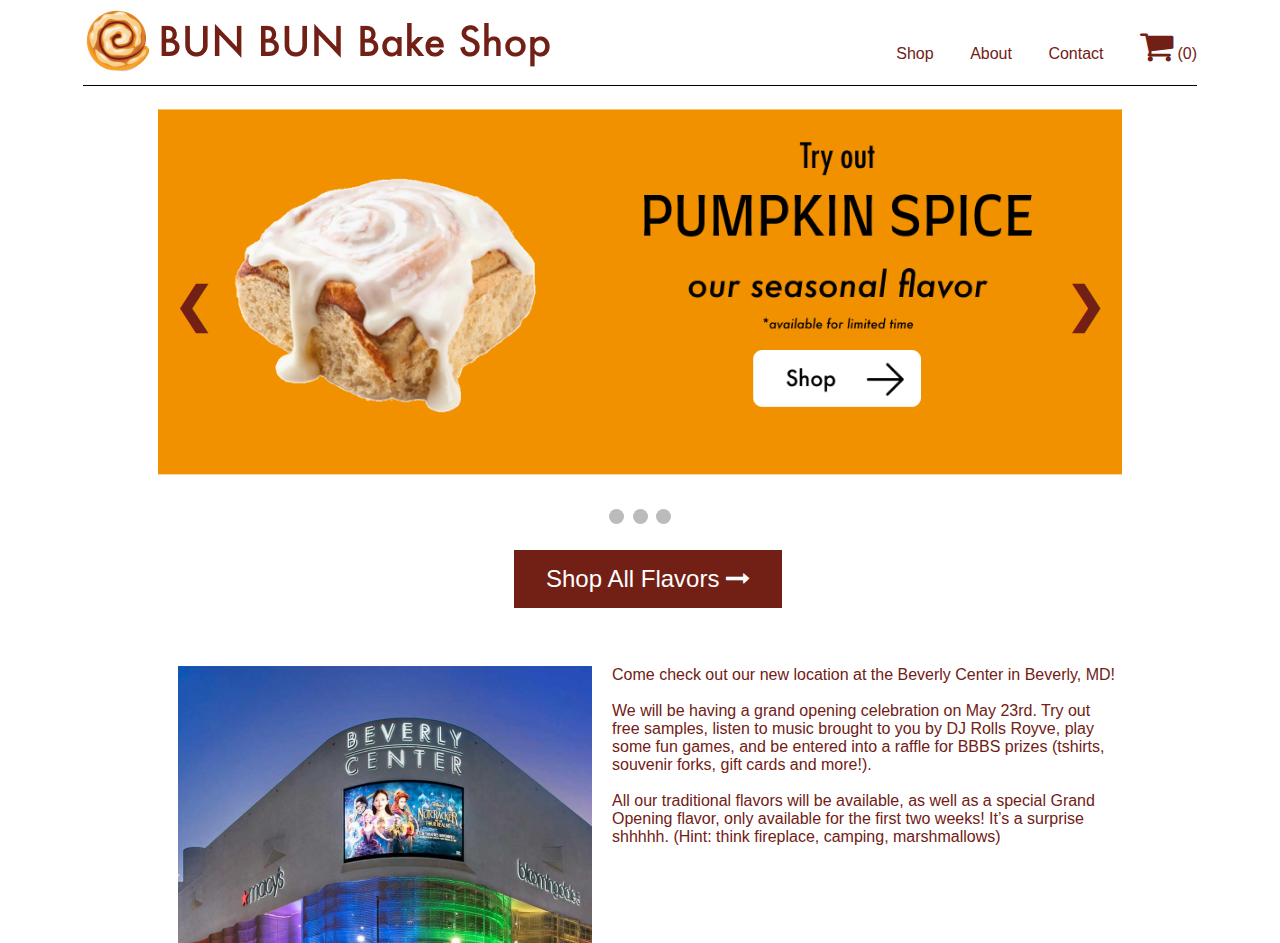
<file: index.html>
<!DOCTYPE html>
<html lang="en">
<head>
    <meta charset="utf-8"/>
    <meta name="author" content="Shalini Rao">
    <title>Bun Bun Bake Shop</title>
    <!-- stylesheets -->
    <link rel="stylesheet" type="text/css" href="styles.css">
    <link rel="stylesheet" href="https://cdnjs.cloudflare.com/ajax/libs/font-awesome/4.7.0/css/font-awesome.min.css">
    <script type="text/javascript" src="main.js"></script>

</head>
<body onload="setCartCount()">
  <!-- navigation bar that leads back to homepage, browsing, and other options -->
  <div id="homepage-top">
    <div id="navbar">
        <div id="navbar-left">
          <a href="index.html"><img src="images/bun_logo.png" alt="Bun Bun Bake Shop (logo)"></a>
        </div>
        <div id="navbar-right">
          <a href="browse.html">Shop</a>
          <a href="about.html">About</a>
          <a href="contact.html">Contact</a>
          <a href="cart.html"><i class="fa fa-shopping-cart" style="font-size:36px; color:#722015;"></i></a>
          <a href="cart.html" id="cart-count" style="padding-left: 0px;"></a>

        </div>
    </div>  
  </div>

    <!-- Slideshow container - taken from w3 schools-->
    <br/>
  <div class="slideshow-container">

    <div class="mySlides">
      <img src="images/slide1.png" alt="Seasonal Pumpkin Spice flavor cinnamon bun" style="width:100%">
    </div>

    <!-- Next and previous buttons -->
    <a class="prev">&#10094;</a>
    <a class="next">&#10095;</a>
  </div>
  <br>

  <!-- The dots/circles -->
  <div style="text-align:center">
    <span class="dot"></span>
    <span class="dot"></span>
    <span class="dot"></span>
  </div>
  <br/>
  <div class="shopAll">
    <a href="browse.html" class="button">Shop All Flavors <i class="fa fa-long-arrow-right" aria-hidden="true"></i></a>
  </div>

  <br/>
  <br/>
  <br/>
  <!-- new updates section - new location -->
  <div id="news">
  <p id="newLocation"><img src="images/mall.png" alt="Pineapple" id="mallPic">
    Come check out our new location at the Beverly Center in Beverly, MD!
    <br/><br/>
    We will be having a grand opening celebration on May 23rd. Try out free samples, 
    listen to music brought to you by DJ Rolls Royve, play some fun games, and be 
    entered into a raffle for BBBS prizes (tshirts, souvenir forks, gift cards and more!). 
    <br/><br/>
    All our traditional flavors will be available, as well as a special Grand Opening 
    flavor, only available for the first two weeks! It’s a surprise shhhhh. (Hint: think 
    fireplace, camping, marshmallows)
    </p>
  </div>
</body>

</html>
</file>
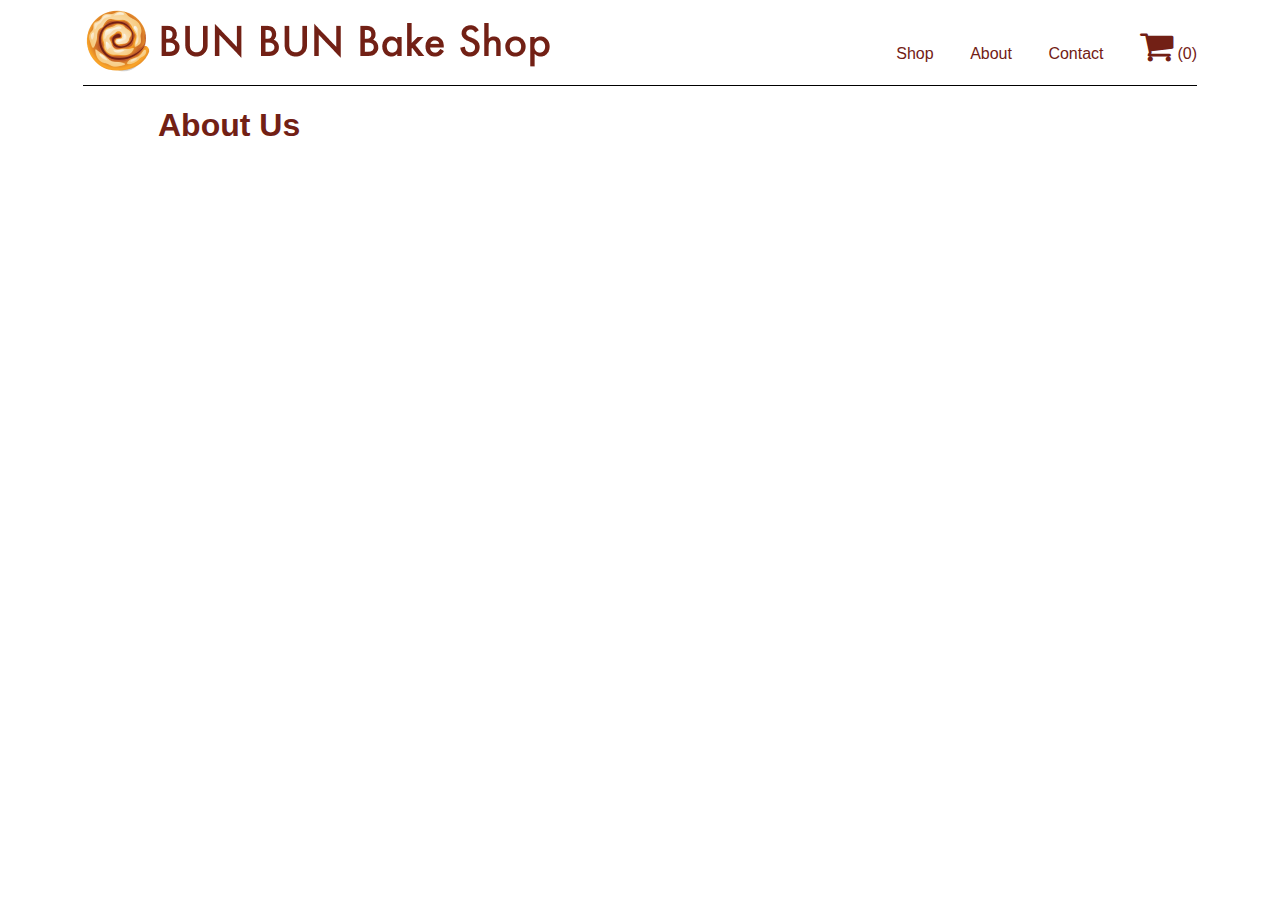
<file: about.html>
<!DOCTYPE html>
<html lang="en">
<head>
    <meta charset="utf-8"/>
    <meta name="author" content="Shalini Rao">
    <title>Bun Bun Bake Shop</title>
    <!-- stylesheets -->
    <link rel="stylesheet" type="text/css" href="styles.css">
    <link rel="stylesheet" href="https://cdnjs.cloudflare.com/ajax/libs/font-awesome/4.7.0/css/font-awesome.min.css">
    <script type="text/javascript" src="main.js"></script>


</head>
<body onload="setCartCount()">
  <!-- navigation bar that leads back to homepage, browsing, and other options -->
  <div id="homepage-top">
    <div id="navbar">
        <div id="navbar-left">
          <a href="index.html"><img src="images/bun_logo.png" alt="Bun Bun Bake Shop (logo)"></a>
        </div>
        <div id="navbar-right">
          <a href="browse.html">Shop</a>
          <a href="about.html">About</a>
          <a href="contact.html">Contact</a>
          <a href="cart.html"><i class="fa fa-shopping-cart" style="font-size:36px; color:#722015;"></i></a>
          <a href="cart.html" id="cart-count" style="padding-left: 0px;"></a>

        </div>
    </div>  
  </div>

  <h1>About Us</h1>
  
</body>

</html>
</file>
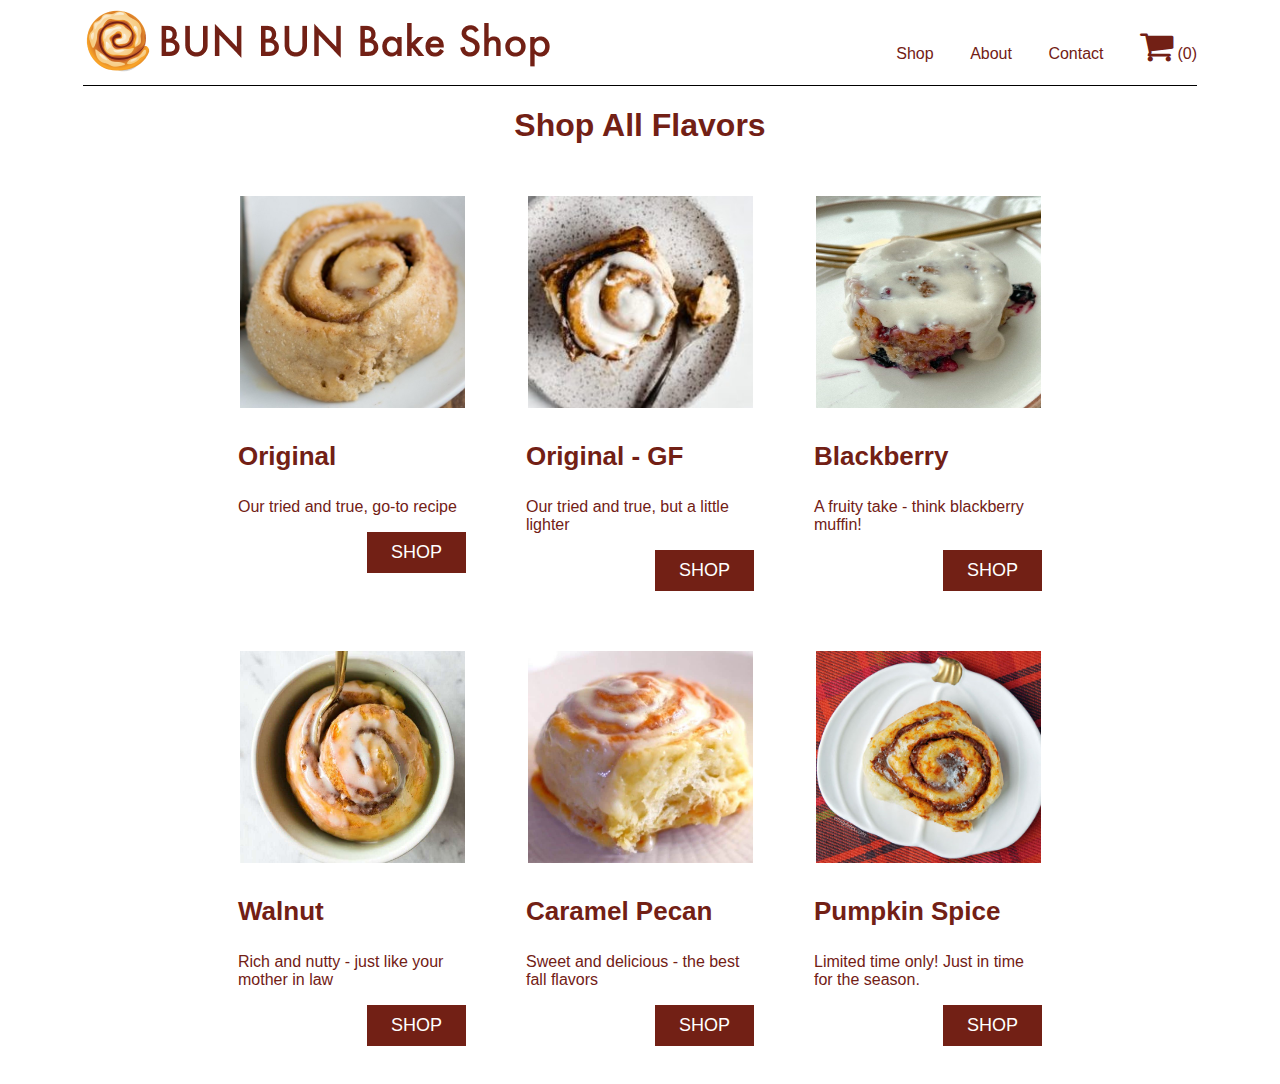
<file: browse.html>
<!DOCTYPE html>
<html lang="en">
<head>
    <meta charset="utf-8"/>
    <meta name="author" content="Shalini Rao">
    <title>Bun Bun Bake Shop</title>
    <!-- stylesheets -->
    <link rel="stylesheet" type="text/css" href="styles.css">
    <link rel="stylesheet" href="https://cdnjs.cloudflare.com/ajax/libs/font-awesome/4.7.0/css/font-awesome.min.css">

    <script type="text/javascript" src="main.js"></script>
</head>
<body onload="setCartCount()">
  <!-- navigation bar that leads back to homepage, browsing, and other options -->
  <div id="homepage-top">
    <div id="navbar">
        <div id="navbar-left">
          <a href="index.html"><img src="images/bun_logo.png" alt="Bun Bun Bake Shop (logo)"></a>
        </div>
        <div id="navbar-right">
          <a href="browse.html">Shop</a>
          <a href="about.html">About</a>
          <a href="contact.html">Contact</a>
          <a href="cart.html"><i class="fa fa-shopping-cart" style="font-size:36px; color:#722015;"></i></a>
          <a href="cart.html" id="cart-count" style="padding-left: 0px;"></a>

        </div>
    </div>  
  </div>

  <h1 id="browseTitle">Shop All Flavors</h1>
  <!-- all flavors displayed in grid with title,description,button to look at product details -->
  <div class="shopDetail">
    <div class="grid-container">
      <div class="grid-item">
        <img src="images/noglaze.jpeg" alt="Original" class="bunPic">
        <h3 class="bunTitle">Original</h3>
        <p class="bunDescription">Our tried and true, go-to recipe</p>
        <a href="detail.html" class="button">SHOP</a>
      </div>
      <div class="grid-item">
        <img src="images/bun2.jpg" alt="Original Gluten Free" class="bunPic">
        <h3 class="bunTitle">Original - GF</h3>
        <p class="bunDescription">Our tried and true, but a little lighter</p>
        <a href="detail.html" class="button">SHOP</a>
      </div>
      <div class="grid-item">
        <img src="images/bun6.jpg" alt="Blackberry" class="bunPic">
        <h3 class="bunTitle">Blackberry</h3>
        <p class="bunDescription">A fruity take - think blackberry muffin!</p>
        <a href="detail.html" class="button">SHOP</a>
      </div>  
      <div class="grid-item">
        <img src="images/bun5.jpg" alt="Walnut" class="bunPic">
        <h3 class="bunTitle">Walnut</h3>
        <p class="bunDescription">Rich and nutty - just like your mother in law</p>
        <a href="detail.html" class="button">SHOP</a>
      </div>
      <div class="grid-item">
        <img src="images/bun4.jpg" alt="Caramel Pecan" class="bunPic">
        <h3 class="bunTitle">Caramel Pecan</h3>
        <p class="bunDescription">Sweet and delicious - the best fall flavors</p>
        <a href="detail.html" class="button">SHOP</a>
      </div>
      <div class="grid-item">
        <img src="images/bun7.jpg" alt="Pumpkin Spice" class="bunPic">
        <h3 class="bunTitle">Pumpkin Spice</h3>
        <p class="bunDescription">Limited time only! Just in time for the season. </p>
        <a href="detail.html" class="button">SHOP</a>
      </div>  
    </div>
  </div>
</body>

</html>
</file>
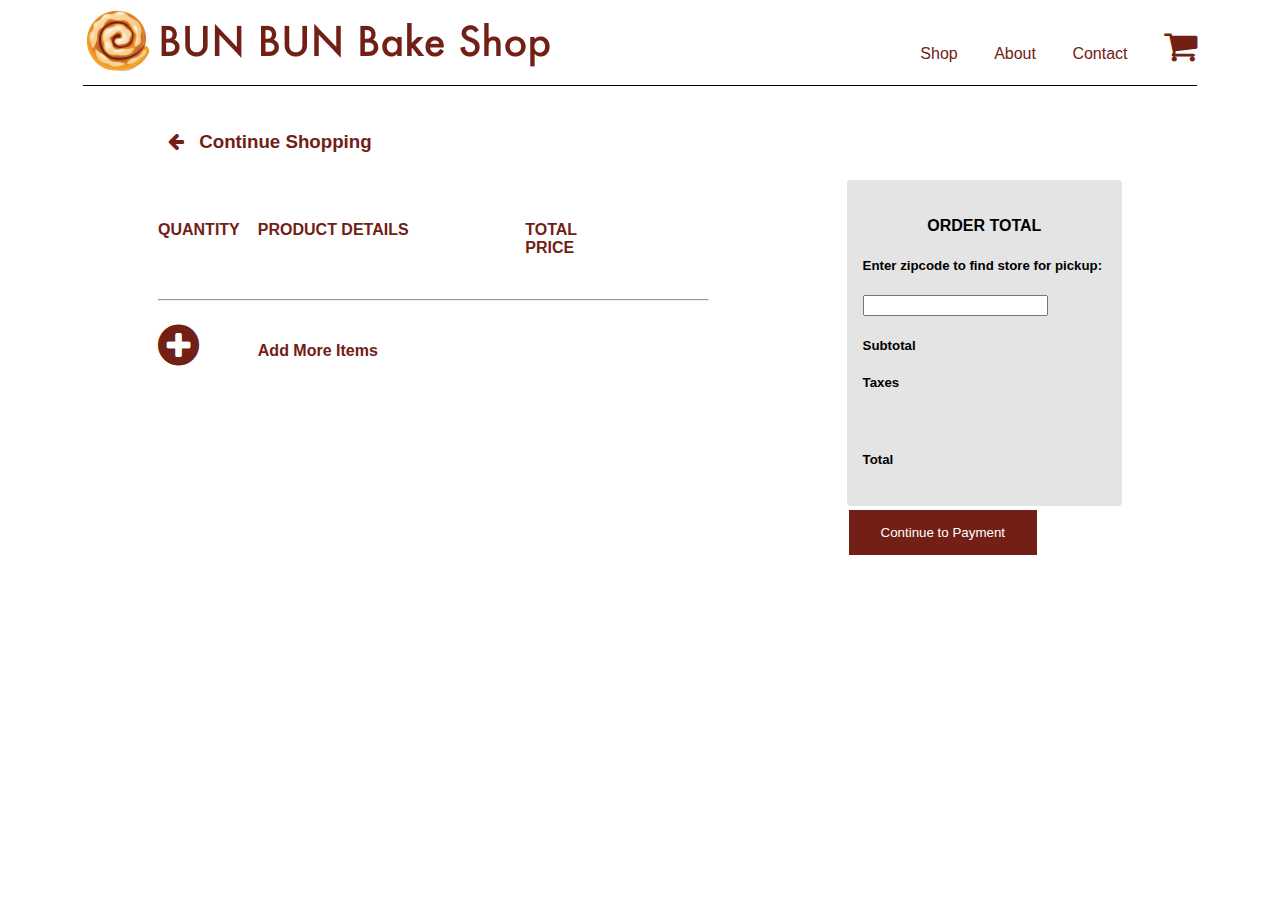
<file: cart.html>
<!DOCTYPE html>
<html lang="en">
<head>
    <meta charset="utf-8"/>
    <meta name="author" content="Shalini Rao">
    <title>Bun Bun Bake Shop</title>
    <!-- stylesheets -->
    <link rel="stylesheet" type="text/css" href="styles.css">
    <link rel="stylesheet" href="https://cdnjs.cloudflare.com/ajax/libs/font-awesome/4.7.0/css/font-awesome.min.css">
    <script src="main.js" type="text/javascript"></script>

</head>
<body onload="getStorageCart()">
  <!-- navigation bar that leads back to homepage, browsing, and other options -->
  <div id="homepage-top">
    <div id="navbar">
        <div id="navbar-left">
          <a href="index.html"><img src="images/bun_logo.png" alt="Bun Bun Bake Shop (logo)"></a>
        </div>
        <div id="navbar-right">
          <a href="browse.html">Shop</a>
          <a href="about.html">About</a>
          <a href="contact.html">Contact</a>
          <a href="cart.html"><i class="fa fa-shopping-cart" style="font-size:36px; color:#722015;"></i></a>
          <a href="cart.html" id="cart-count" style="padding-left: 0px;"></a>

        </div>
    </div>  
  </div>
  <br/>
  <!-- back to browsing page -->
  <div class="backBrowse">
    <a href="browse.html" class="button">
      <h3><i class="fa fa-arrow-left" aria-hidden="true" style="padding: 10px;"></i>
      Continue Shopping</h3>
    </a>
  </div>
  <div id="cart-wrapper">
    <div id="cart">
        <div class="cartItem" id="cart-columns">
            <div>
                <h4>QUANTITY</h4>
            </div>
            <div>
                <h4>PRODUCT DETAILS</h4>
            </div>
            <div>
                <h4>TOTAL PRICE</h4>
            </div>
            <div>
            </div>

        </div>
        <hr>
        <div id="items">
          <!-- empty div to be filled by the javascript cart function -->
        </div>
      
        <div class="cartItem">
          <div>
            <i class="fa fa-plus-circle" aria-hidden="true" style="font-size: 48px;"></i>
          </div>
          <div>
              <a href="browse.html" style="text-decoration: none; color: inherit;"><h4>Add More Items</h4></a>
          </div>
          <div>
          </div>
        </div>      
    </div>

    <div>

    </div>
    <div id="order-summary">
      <div id="order-total">
        <h4 style="text-align: center;">ORDER TOTAL</h4>
        <h5> Enter zipcode to find store for pickup:</h5>
        <input type="number">
        <h5>Subtotal</h5>
        <h5>Taxes</h5>
        <br>
        <h5>Total</h5>
      </div>
      <br>
      <button>Continue to Payment</button>
      
    </div>
    </div>

  
</body>

</html>
</file>
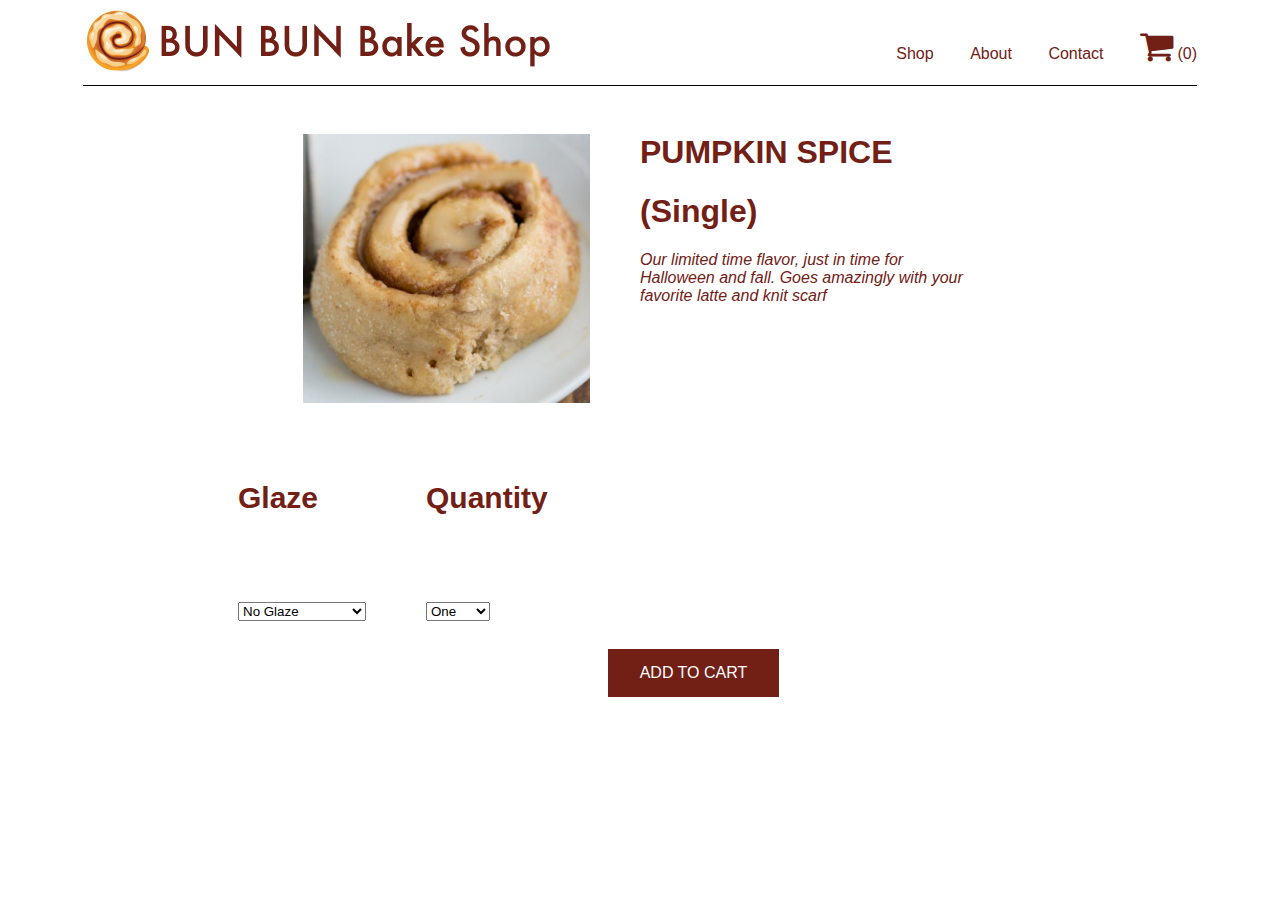
<file: detail.html>
<!DOCTYPE html>
<html lang="en">
<head>
    <meta charset="utf-8"/>
    <meta name="author" content="Shalini Rao">
    <title>Bun Bun Bake Shop</title>
    <!-- stylesheets -->
    <link rel="stylesheet" type="text/css" href="styles.css">
    <link rel="stylesheet" href="https://cdnjs.cloudflare.com/ajax/libs/font-awesome/4.7.0/css/font-awesome.min.css">
    <script type="text/javascript" src="main.js"></script>

</head>
<body onload="setDetailImage()">
  <!-- navigation bar that leads back to homepage, browsing, and other options -->
  <div id="homepage-top">
    <div id="navbar">
        <div id="navbar-left">
          <a href="index.html"><img src="images/bun_logo.png" alt="Bun Bun Bake Shop (logo)"></a>
        </div>
        <div id="navbar-right">
          <a href="browse.html">Shop</a>
          <a href="about.html">About</a>
          <a href="contact.html">Contact</a>
          <a href="cart.html"><i class="fa fa-shopping-cart" style="font-size:36px; color:#722015;"></i></a>
          <a href="cart.html" id="cart-count" style="padding-left: 0px;"></a>
        </div>
    </div>  
  </div>
 
  <!-- product details -->
  <div class="productDetail">
    <p>
      <img id="detailImage" src="" alt="Cinnamon Bun with no glaze" width="300px">
      <h1>PUMPKIN SPICE</h1>
      <h1 id="detailTitle"></h1>
      <i>Our limited time flavor, just in time for Halloween and fall. Goes amazingly 
        with your favorite latte and knit scarf </i>
    </p>

  </div>
  <br/>
  <br/>
  <br/>
  <br/>
  <br/>
  <!-- select options for order and add to cart -->
  <div class="productOptions">
  <div class="grid-container" style="float: left;">
    <div class="grid-item" style="text-align: left;">
        <label for="glaze"><h4>Glaze</h4></label><br/>
        <select onchange="changeDetailImage()" name="glaze" id="glaze">
          <option value="none">No Glaze</option>
          <option value="sugarmilk">Sugar-Milk</option>
          <option value="vanillamilk">Vanilla-Milk</option>
          <option value="doublechocolate">Double Chocolate</option>
        </select>
    </div>
    <div class="grid-item" style="text-align: left;">
      <label for="quantity"><h4>Quantity</h4></label><br/>
      <select onchange="changeBunTitle()" name="quantity" id="quantity">
        <option value="one-pack">One</option>
        <option value="three-pack">Three</option>
        <option value="six-pack">Six</option>
        <option value="twelve-pack">Twelve</option>
      </select>  
    </div>
    <div class="grid-item" style="margin-top: 90%;" onclick="addToCart()">
        <button id="addCart">ADD TO CART</button>
    </div>
    
  </div>
</div>
</body>

</html>
</file>
<file: styles.css>
html { 
	font-family: Futura,Trebuchet MS,Arial,sans-serif; 
  color:#722015;
  margin-left: 150px;
  margin-right: 150px;
}

/* nav bar */
#navbar {
  color: #722015;
  display: grid;
  grid-template-columns: auto auto;
  border-bottom: 1px solid black;
  margin-right: -75px;
  margin-left: -75px;
}

#navbar a {
  color: #722015;
  font-size: 16px;
  font-weight: 500;
  text-decoration: none;
  
}

#navbar a:hover {
  color: black;
}

#navbar-left {
  float: left;
}

#navbar-left a {
  padding-right: 32px;
}

#navbar-right {
  justify-self: end;
  padding-top: 20px;
}

#navbar-right a {
  padding-left: 32px;
  text-align: center;
}


/* homepage carousel - taken from w3 schools and modified*/
* {box-sizing:border-box}

/* Slideshow container */
.slideshow-container {
  max-width: 1000px;
  position: relative;
  margin: auto;
}

/* Hide the images by default */
.mySlides {
}

/* Next & previous buttons */
.prev, .next {
  cursor: pointer;
  position: absolute;
  top: 50%;
  width: auto;
  margin-top: -22px;
  padding: 0px 16px 0px 16px;
  color: #722015;
  font-weight: bold;
  font-size: 48px;
  transition: 0.6s ease;
  border-radius: 0 3px 3px 0;
  user-select: none;
}

/* Position the "next button" to the right */
.next {
  right: 0;
  border-radius: 3px 0 0 3px;
}

/* On hover, change arrow color to black */
.prev:hover, .next:hover {
  color: rgba(0,0,0);
}

/* The dots/bullets/indicators */
.dot {
  cursor: pointer;
  height: 15px;
  width: 15px;
  margin: 0 2px;
  background-color: #bbb;
  border-radius: 50%;
  display: inline-block;
  transition: background-color 0.6s ease;
}

.active, .dot:hover {
  background-color: #717171;
}

/* homepage */
.shopAll .button {
  background-color: #722015;
  border: none;
  color: white;
  padding: 15px 32px;
  text-align: center;
  text-decoration: none;
  display: inline-block;
  font-size: 24px;
  margin: 4px 2px;
  cursor: pointer;
  position: absolute;
  left: 40%;
  

}
#news {
  padding-top: 50px;
  /* padding: 3rem 13rem 3rem 13rem; */
}
#mallPic {
  float: left;
  padding: 0px 20px 0px 20px;
}

/* browsing page */
.grid-container {
  display: grid;
  grid-template-columns: auto auto auto;
  /* background-color: #2196F3; */
  /* padding: 10px; */
  margin-left: 50px;
  margin-right: 50px;
}
.grid-item {
  /* background-color: rgba(255, 255, 255, 0.8); */
  /* border: 1px solid rgba(0, 0, 0, 0.8); */
  display: inline-block;
  padding: 30px;
  font-size: 30px;
  text-align: center;
}
#browseTitle {
  text-align: center;
}
.bunPic {
  width: 225px;
  height: 212px;
}
.bunTitle{
  font-size: 26px;
  text-align: left;
}
.bunDescription {
  font-size: 16px;
  text-align: left;
}
.shopDetail .button {
  background-color: #722015;
  border: none;
  color: white;
  padding: 10px 24px;
  text-align: center;
  text-decoration: none;
  display: inline-block;
  font-size: 18px;
  /* margin: 4px 2px; */
  cursor: pointer;
  float: right;
  

}


/* detail page */
.productOptions .button {
  background-color: #722015;
  border: none;
  color: white;
  padding: 15px 32px;
  text-align: center;
  text-decoration: none;
  display: inline-block;
  font-size: 16px;
  cursor: pointer;
  float: right;

}
.backBrowse .button {
  text-decoration: none;
  color: #722015;
}
.productDetail {
  margin-top: 5%;
  margin-left: 15%;
  margin-right: 15%;
}
.productDetail img {
  float: left;
  padding-right: 50px;
  width: 50%;
}

#addCart {
  background-color: #722015;
  border: none;
  color: white;
  padding: 15px 32px;
  text-align: center;
  text-decoration: none;
  display: inline-block;
  font-size: 16px;
  cursor: pointer;
  float: right;
  font-family: inherit;
}

/* cart page */
#cart-wrapper {
  display: grid;
  grid-template-columns: 4fr 1fr 2fr;
}
.cartItem {
  display: grid;
  grid-template-columns: 1fr 3fr 1fr 1fr; 
  grid-column-gap: 1em;
  grid-row-gap: 1em;
  margin-bottom: 20px;
  margin-top: 20px;
}

.cartItem h5 {
  padding-left: 2rem;
}
.cartItem input {
  width: 30%;
}

.cartItem button {
  background-color: #722015;
  border: none;
  color: white;
  padding: 10px 10px;
  text-align: center;
  text-decoration: none;
  /* font-size: 24px; */
  font-family: inherit;
  margin: 4px 2px;
  cursor: pointer;
}

#order-total {
  width: 100%;
  float: right;
  border-radius: 4px;
  padding: 1em;
  color: black;
  /* box-shadow: 0px 0px 4px #e4e4e4; */
  background-color: #e4e4e4;
  
}

#order-summary button {
  background-color: #722015;
  border: none;
  color: white;
  padding: 15px 32px;
  text-align: center;
  text-decoration: none;
  /* font-size: 24px; */
  font-family: inherit;
  margin: 4px 2px;
  cursor: pointer;

}
</file>
